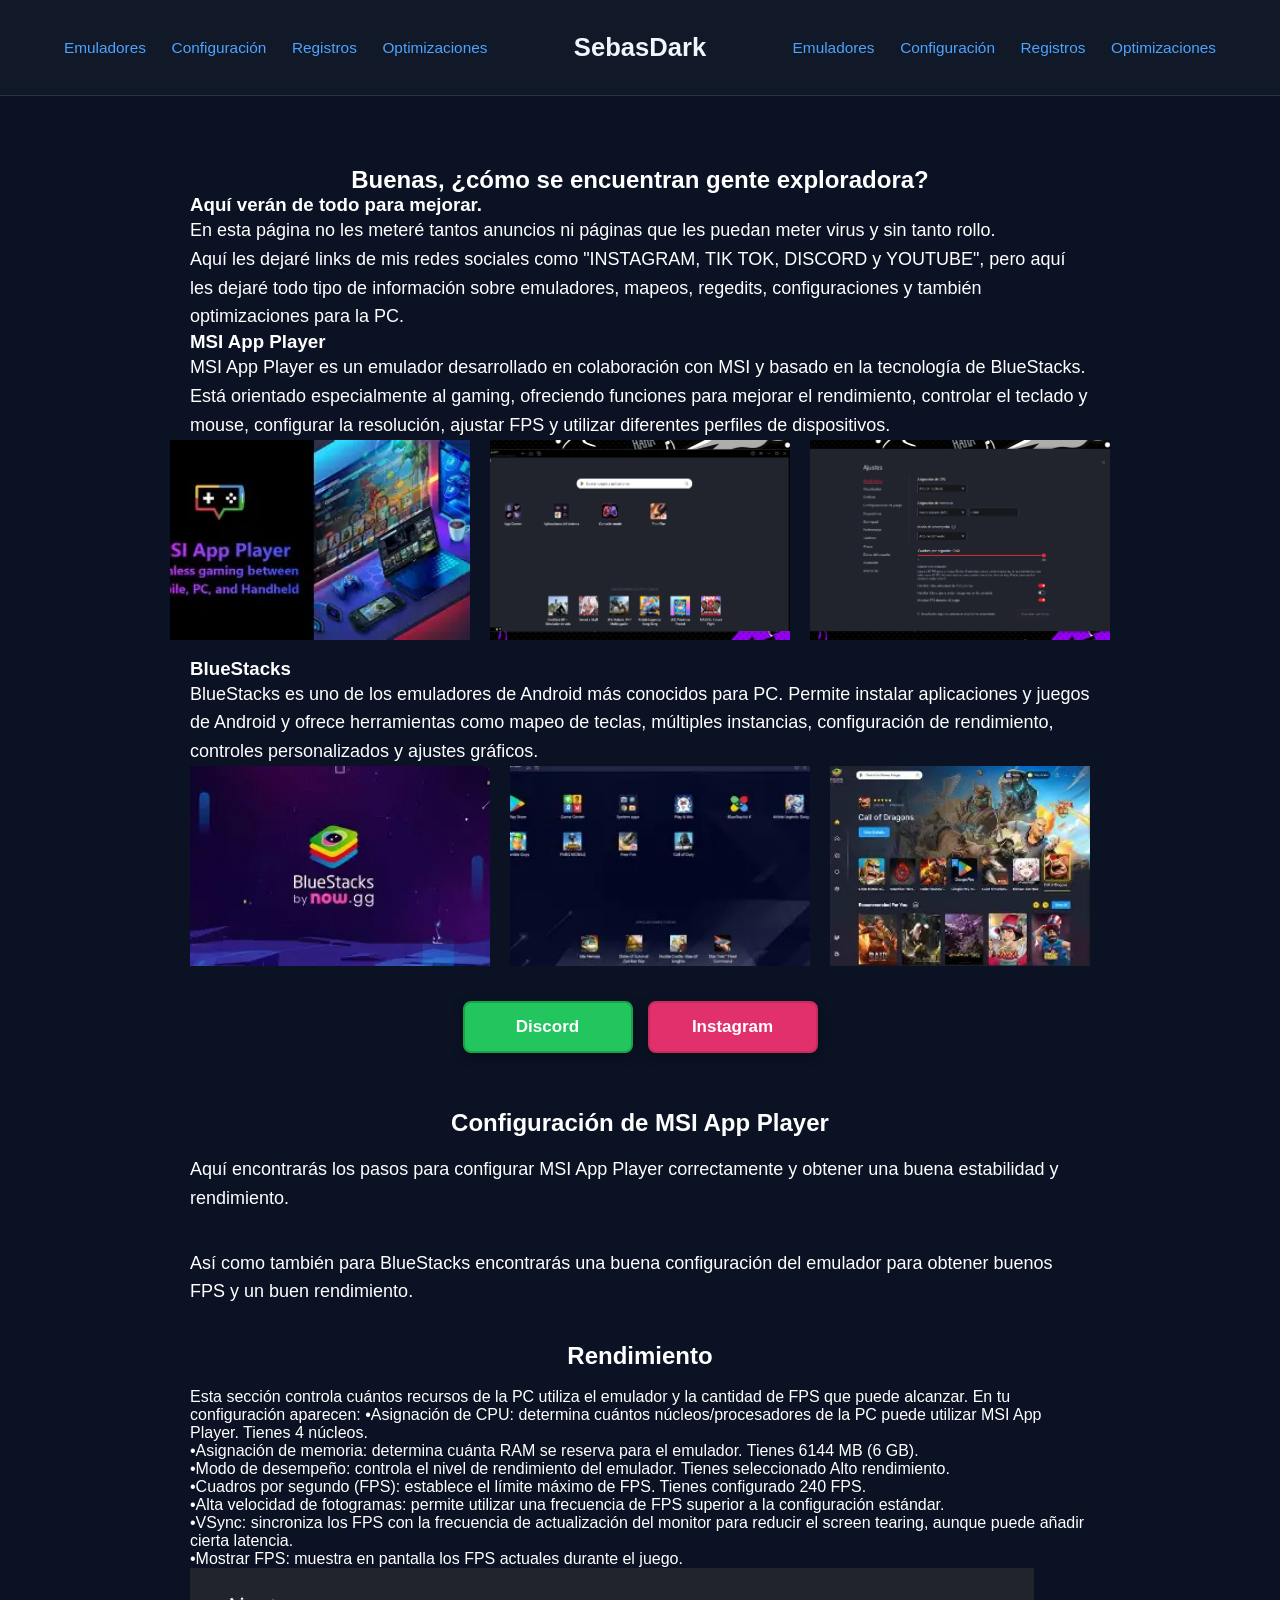
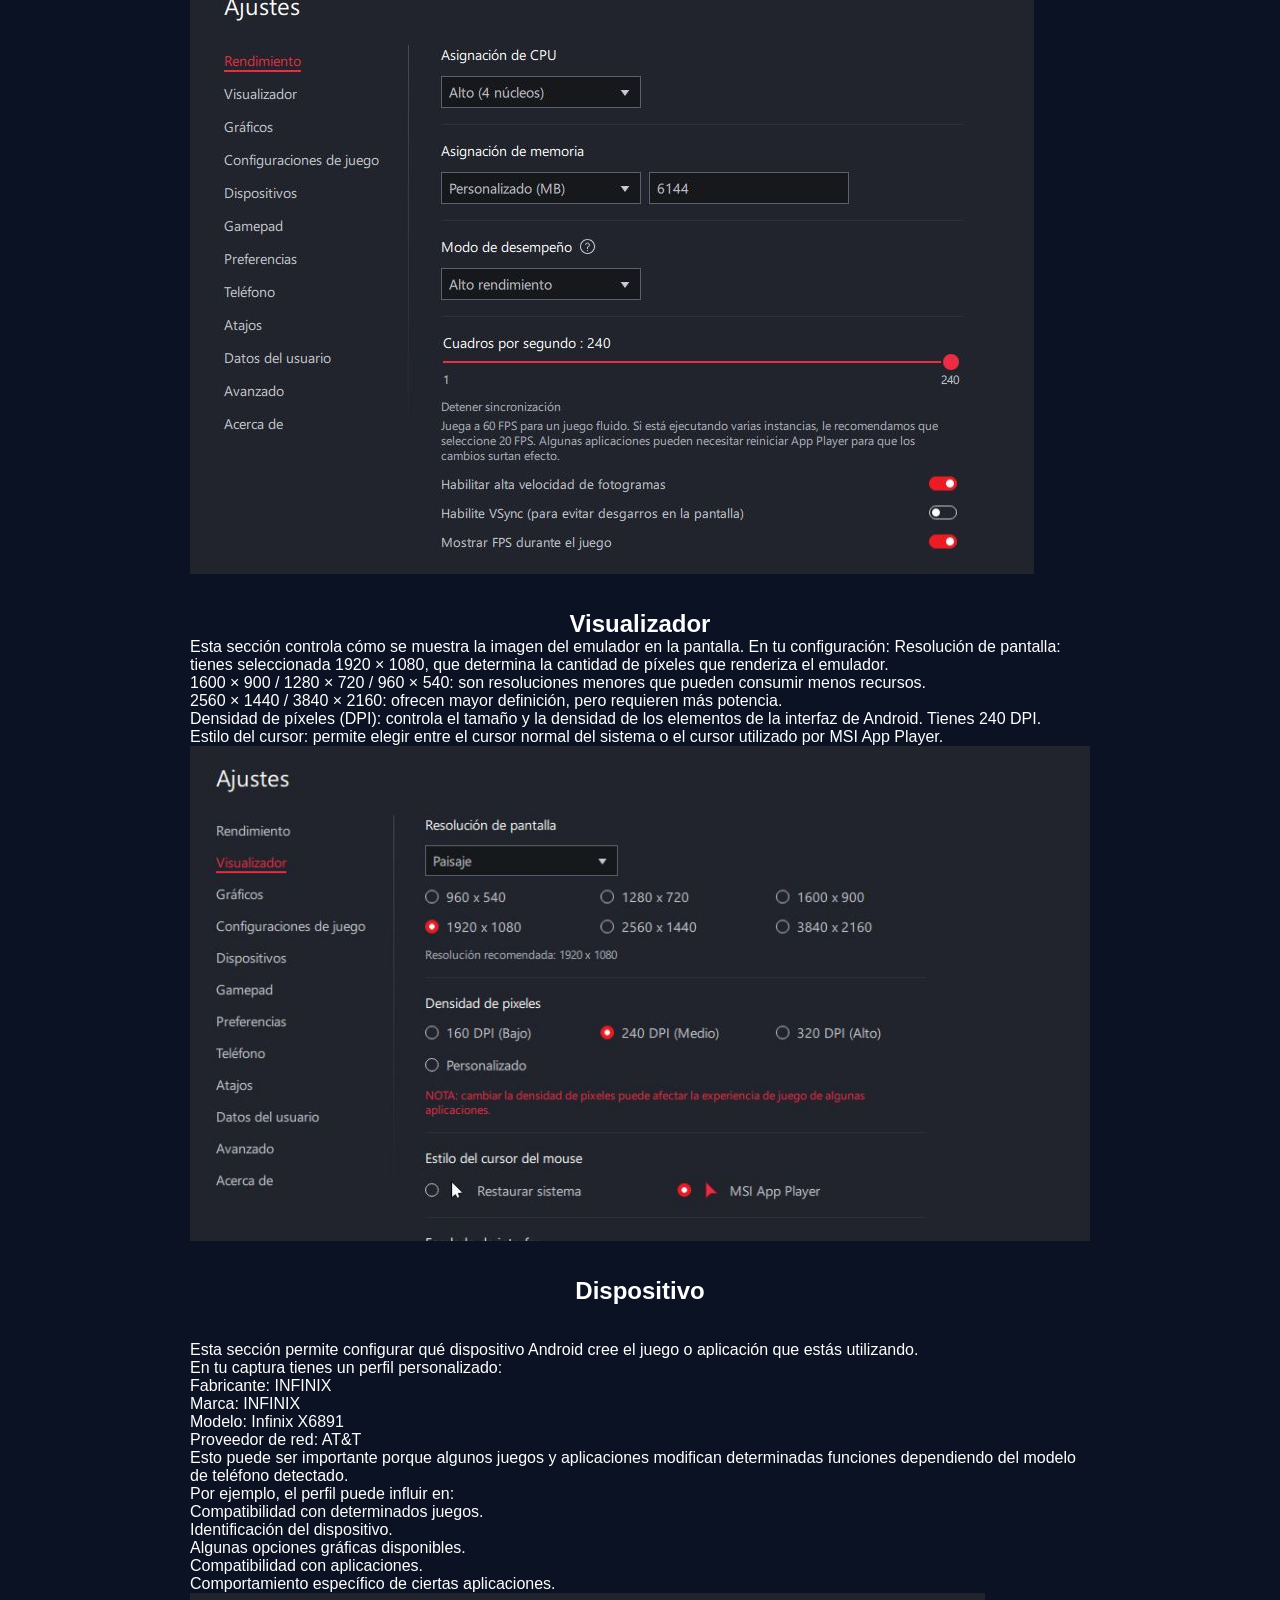
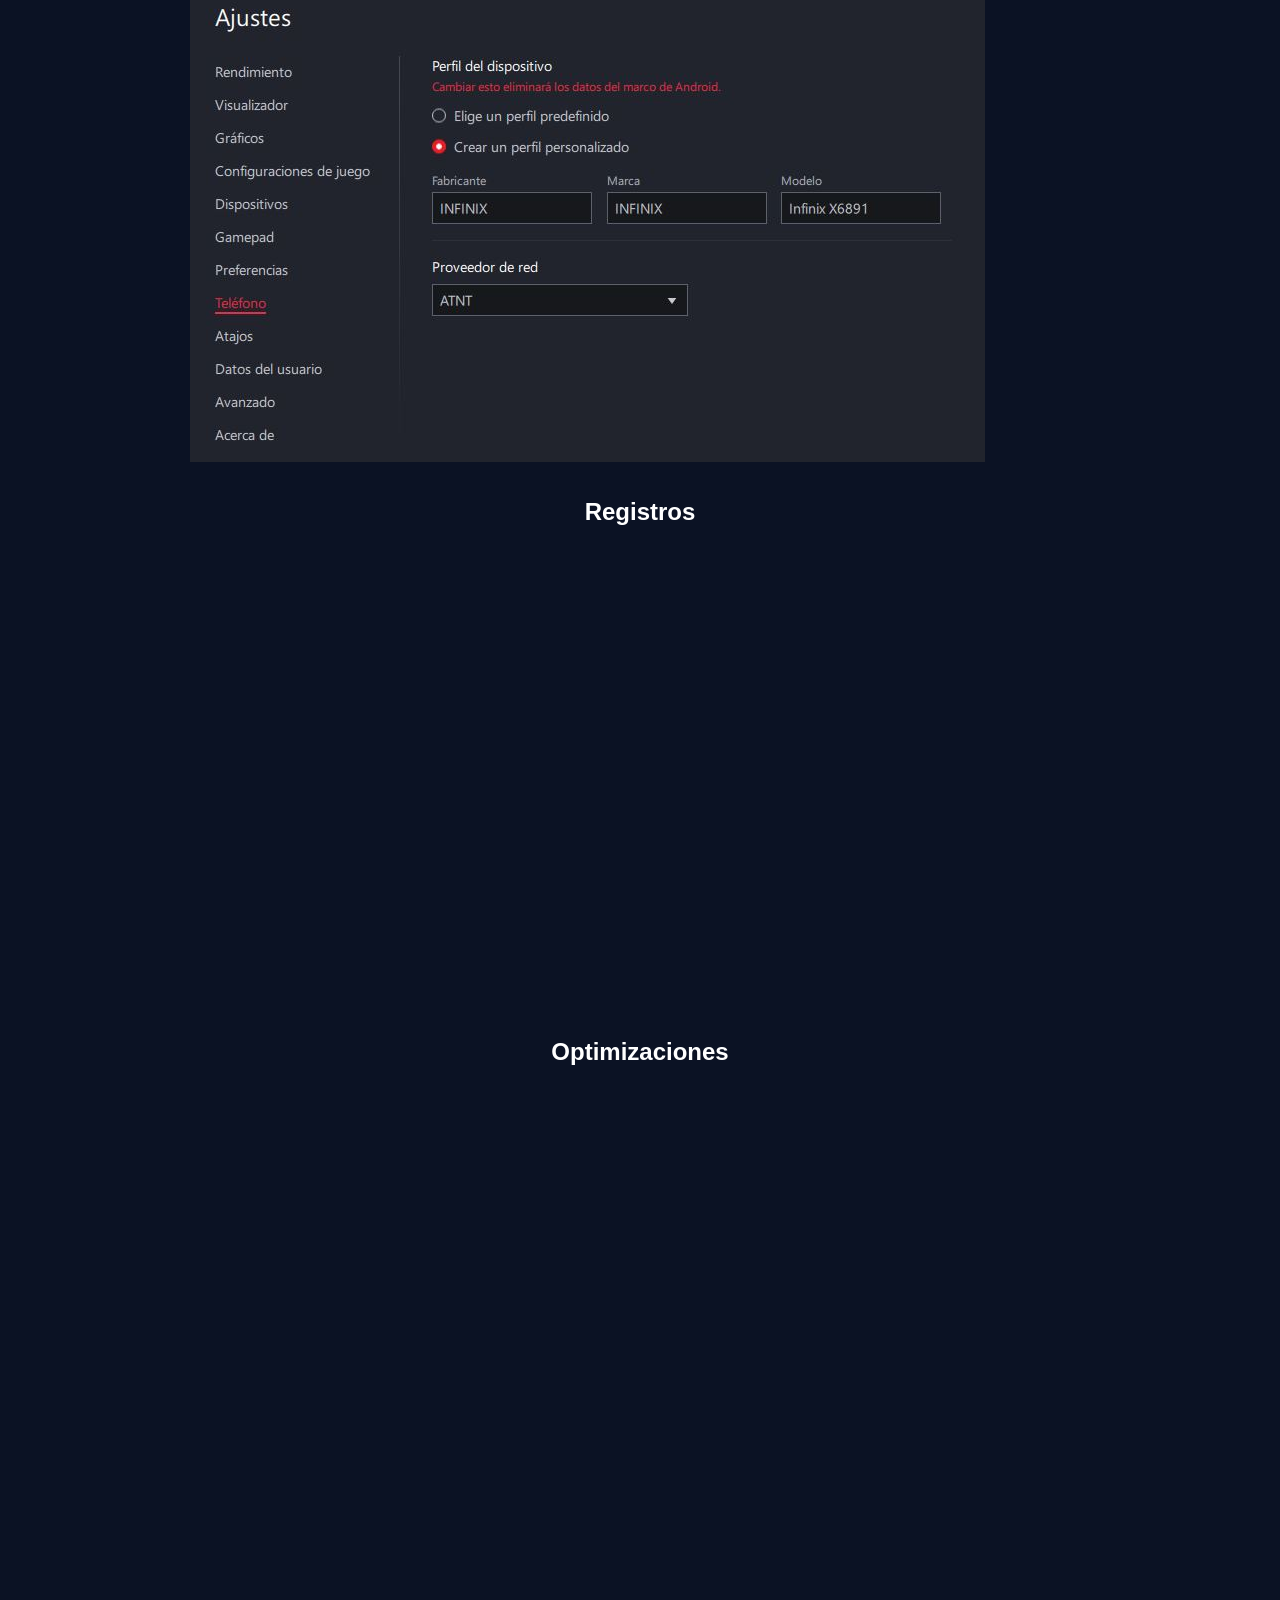
<file: index.html>
<!DOCTYPE html>
<html lang="es">

<head>
    <meta charset="UTF-8">
    <meta name="viewport" content="width=device-width, initial-scale=1.0">

    <title>SebasDark</title>

    <link rel="stylesheet" href="style.css">
</head>

<body>

    <!-- =========================
         BARRA DE NAVEGACIÓN
    ========================== -->

    <header class="navbar">

        <!-- MENÚ IZQUIERDO -->

        <nav class="nav-left" aria-label="Navegación principal">

            <a href="#Emuladores">Emuladores</a>

            <a href="#Configuracion">Configuración</a>

            <a href="#Registros">Registros</a>

            <a href="#Optimizaciones">Optimizaciones</a>

        </nav>


        <!-- LOGO -->

        <div class="logo">
            SebasDark
        </div>


        <!-- MENÚ DERECHO -->

        <nav class="nav-right" aria-label="Navegación secundaria">

            <a href="Emuladores.html">Emuladores</a>

            <a href="Configuracion.html">Configuración</a>

            <a href="Registros.html">Registros</a>

            <a href="Optimizaciones.html">Optimizaciones</a>

        </nav>

    </header>


    <!-- =========================
         CONTENIDO
    ========================== -->

    <main class="contenido">


        <!-- =========================
             EMULADORES
        ========================== -->

        <section id="Emuladores">

            <div class="titulo-lineas">

                <span></span>


                <div class="texto-inicio">

                    <h2>
                        Buenas, ¿cómo se encuentran gente exploradora?
                    </h2>


                    <h3>
                        Aquí verán de todo para mejorar.
                    </h3>


                    <p>
                        En esta página no les meteré tantos anuncios
                        ni páginas que les puedan meter virus y sin
                        tanto rollo.
                    </p>


                    <p>
                        Aquí les dejaré links de mis redes sociales como
                        "INSTAGRAM, TIK TOK, DISCORD y YOUTUBE", pero aquí
                        les dejaré todo tipo de información sobre emuladores,
                        mapeos, regedits, configuraciones y también
                        optimizaciones para la PC.
                    </p>


                    <!-- =========================
                         MSI APP PLAYER
                    ========================== -->

                    <h3>
                        MSI App Player
                    </h3>

                    <p>
                        MSI App Player es un emulador desarrollado en
                        colaboración con MSI y basado en la tecnología
                        de BlueStacks. Está orientado especialmente al
                        gaming, ofreciendo funciones para mejorar el
                        rendimiento, controlar el teclado y mouse,
                        configurar la resolución, ajustar FPS y utilizar
                        diferentes perfiles de dispositivos.
                    </p>


                    <div class="imagenes">

                        <img src="img/msi.jpg" alt="MSI App Player 1">

                        <img src="img/msi2.jpg" alt="MSI App Player 2">

                        <img src="img/msi3.jpg" alt="MSI App Player 3">

                    </div>


                    <br>


                    <!-- =========================
                         BLUESTACKS
                    ========================== -->

                    <h3>
                        BlueStacks
                    </h3>

                    <p>
                        BlueStacks es uno de los emuladores de Android
                        más conocidos para PC. Permite instalar
                        aplicaciones y juegos de Android y ofrece
                        herramientas como mapeo de teclas, múltiples
                        instancias, configuración de rendimiento,
                        controles personalizados y ajustes gráficos.
                    </p>


                    <div class="imagenes">

                        <img src="img/bluestacks.jpg" alt="BlueStacks 1">

                        <img src="img/bluestacks2.jpg" alt="BlueStacks 2">

                        <img src="img/bluestacks3.jpg" alt="BlueStacks 3">

                    </div>


                    <!-- =========================
                         BOTÓN DISCORD
                    ========================== -->

                   <div class="botones-redes">

    <!-- DISCORD -->
    <a
        href="https://discord.gg/xhfXhK88uF"
        class="boton-red boton-discord"
        target="_blank"
        rel="noopener noreferrer"
    >
        Discord
    </a>


    <!-- INSTAGRAM -->
    <a
        href="https://www.instagram.com/sebas_dark_one/"
        class="boton-red boton-instagram"
        target="_blank"
        rel="noopener noreferrer"
    >
        Instagram
    </a>
              

</div>

                </div>


                <span></span>

            </div>

        </section>

        <br> <br>

        <!-- =========================
             CONFIGURACIÓN
        ========================== -->

        <section id="Configuracion">

            <div class="titulo-lineas">

                <span></span>

                <div class="texto-inicio">

                    <h2>
                        Configuración de MSI App Player
                    </h2>
                           <br>

                    <p>
                        Aquí encontrarás los pasos para configurar
                        MSI App Player correctamente y obtener una
                        buena estabilidad y rendimiento.
                    </p>
                             <br> <br>
                    <p>
                        Así como también para BlueStacks encontrarás
                        una buena configuración del emulador para
                        obtener buenos FPS y un buen rendimiento.
                    </p>
                              <br> <br>
                    <p>
                      <h2>Rendimiento</h2> <br>

                        Esta sección controla cuántos recursos de la PC utiliza el emulador y la cantidad de FPS que puede alcanzar.

                        En tu configuración aparecen:

                        •Asignación de CPU: determina cuántos núcleos/procesadores de la PC puede utilizar MSI App Player. Tienes 4 núcleos.<br>
                        •Asignación de memoria: determina cuánta RAM se reserva para el emulador. Tienes 6144 MB (6 GB).<br>
                        •Modo de desempeño: controla el nivel de rendimiento del emulador. Tienes seleccionado Alto rendimiento.<br>
                        •Cuadros por segundo (FPS): establece el límite máximo de FPS. Tienes configurado 240 FPS.<br>
                        •Alta velocidad de fotogramas: permite utilizar una frecuencia de FPS superior a la configuración estándar.<br>
                        •VSync: sincroniza los FPS con la frecuencia de actualización del monitor para reducir el screen tearing, aunque puede añadir cierta latencia.<br>
                        •Mostrar FPS: muestra en pantalla los FPS actuales durante el juego.<br>
                    </p>
                    

                      <img src="img/rendimiento.jpg" alt="rendimiento">
                    
                         <br> <br>

                         <p>
                           <h2>Visualizador</h2>

                        Esta sección controla cómo se muestra la imagen del emulador en la pantalla.

                        En tu configuración:

                        Resolución de pantalla: tienes seleccionada 1920 × 1080, que determina la cantidad de píxeles que renderiza el emulador.<br>
                        1600 × 900 / 1280 × 720 / 960 × 540: son resoluciones menores que pueden consumir menos recursos.<br>
                        2560 × 1440 / 3840 × 2160: ofrecen mayor definición, pero requieren más potencia.<br>
                        Densidad de píxeles (DPI): controla el tamaño y la densidad de los elementos de la interfaz de Android. Tienes 240 DPI.<br>
                        Estilo del cursor: permite elegir entre el cursor normal del sistema o el cursor utilizado por MSI App Player.<br>
                         </p>

                          <img src="img/resolucion.jpg"  alt="resolucion3">
                         
                        <br> <br>

                        <p>
                            <h2>Dispositivo</h2>
                            
                            <br><br>

                         Esta sección permite configurar qué dispositivo Android cree el juego o aplicación que estás utilizando.<br>

                         En tu captura tienes un perfil personalizado:<br>

                         Fabricante: INFINIX<br>
                         Marca: INFINIX<br>
                         Modelo: Infinix X6891<br>
                         Proveedor de red: AT&T<br>

                         Esto puede ser importante porque algunos juegos y aplicaciones modifican determinadas funciones dependiendo del modelo de teléfono detectado.<br>

                         Por ejemplo, el perfil puede influir en:<br>

                         Compatibilidad con determinados juegos.<br>
                         Identificación del dispositivo.<br>
                         Algunas opciones gráficas disponibles.<br>
                         Compatibilidad con aplicaciones.<br>
                         Comportamiento específico de ciertas aplicaciones.<br>

                            <img src="img/dispositivo.jpg" alt="dispositivo">
                        </p>

                    
                    <br> <br>

                </div>

                <span></span>

            </div>

        </section>



        <!-- =========================
             REGISTROS
        ========================== -->

        <section id="Registros">

            <div class="texto-inicio">

                <h2>
                    Registros
                </h2>

            </div>

        </section>



        <!-- =========================
             OPTIMIZACIONES
        ========================== -->

        <section id="Optimizaciones">

            <div class="texto-inicio">

                <h2>
                    Optimizaciones
                </h2>

            </div>

        </section>


    </main>

</body>

</html>
</file>
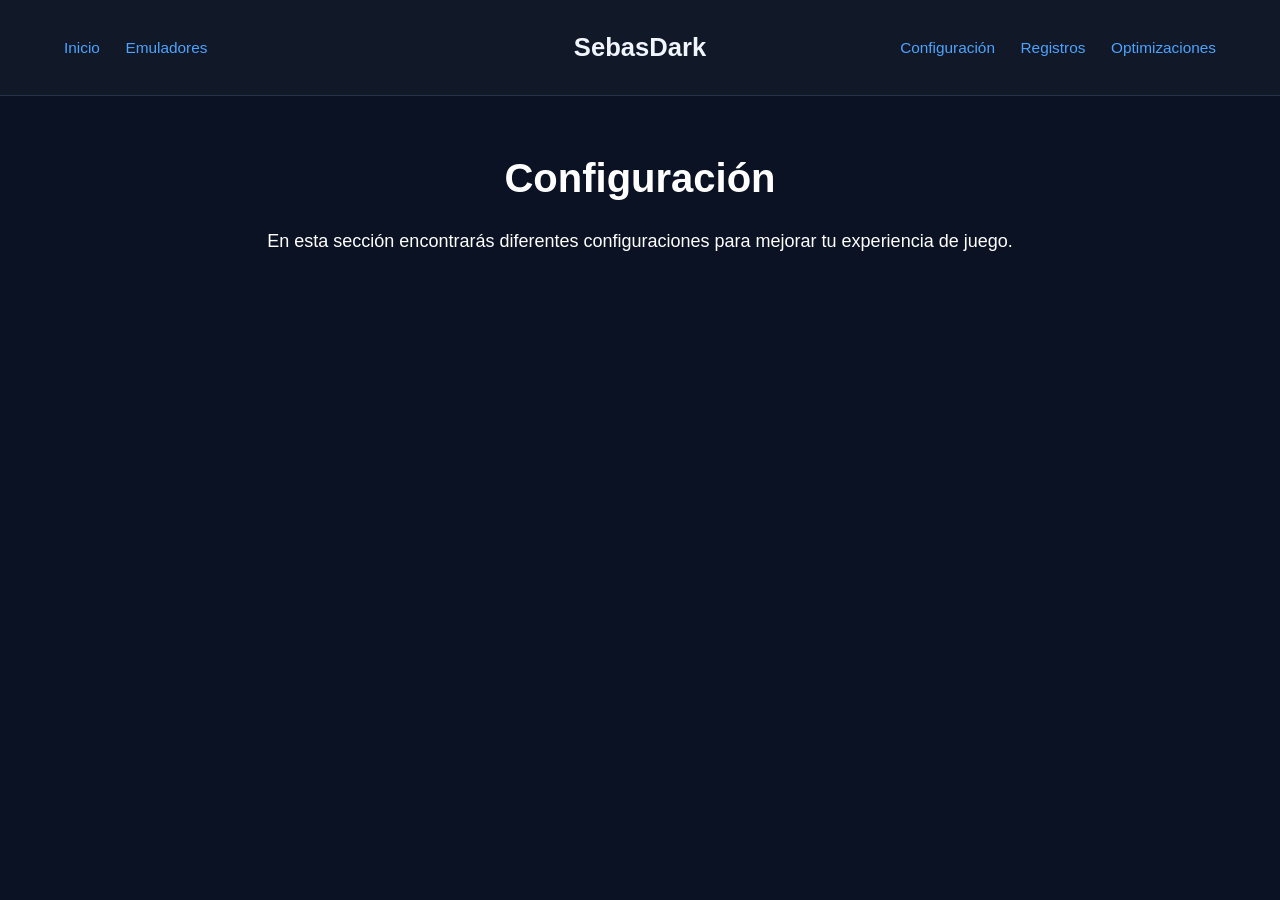
<file: Configuracion.html>
<!DOCTYPE html>
<html lang="es">

<head>
    <meta charset="UTF-8">
    <meta name="viewport" content="width=device-width, initial-scale=1.0">

    <link rel="stylesheet" href="style.css">
    <link rel="stylesheet" href="css/configuracion.css">

    <title>Configuración | SebasDark</title>
</head>

<body>

    <header class="navbar">

        <nav class="nav-left">
            <a href="index.html">Inicio</a>
            <a href="Emuladores.html">Emuladores</a>
        </nav>

        <div class="logo">
            SebasDark
        </div>

        <nav class="nav-right">
            <a href="Configuracion.html">Configuración</a>
            <a href="Registros.html">Registros</a>
            <a href="Optimizaciones.html">Optimizaciones</a>
        </nav>

    </header>

    <main class="configuracion">

        <h1>Configuración</h1>

        <p>
            En esta sección encontrarás diferentes configuraciones
            para mejorar tu experiencia de juego.
        </p>

    </main>

</body>
</html>
</file>
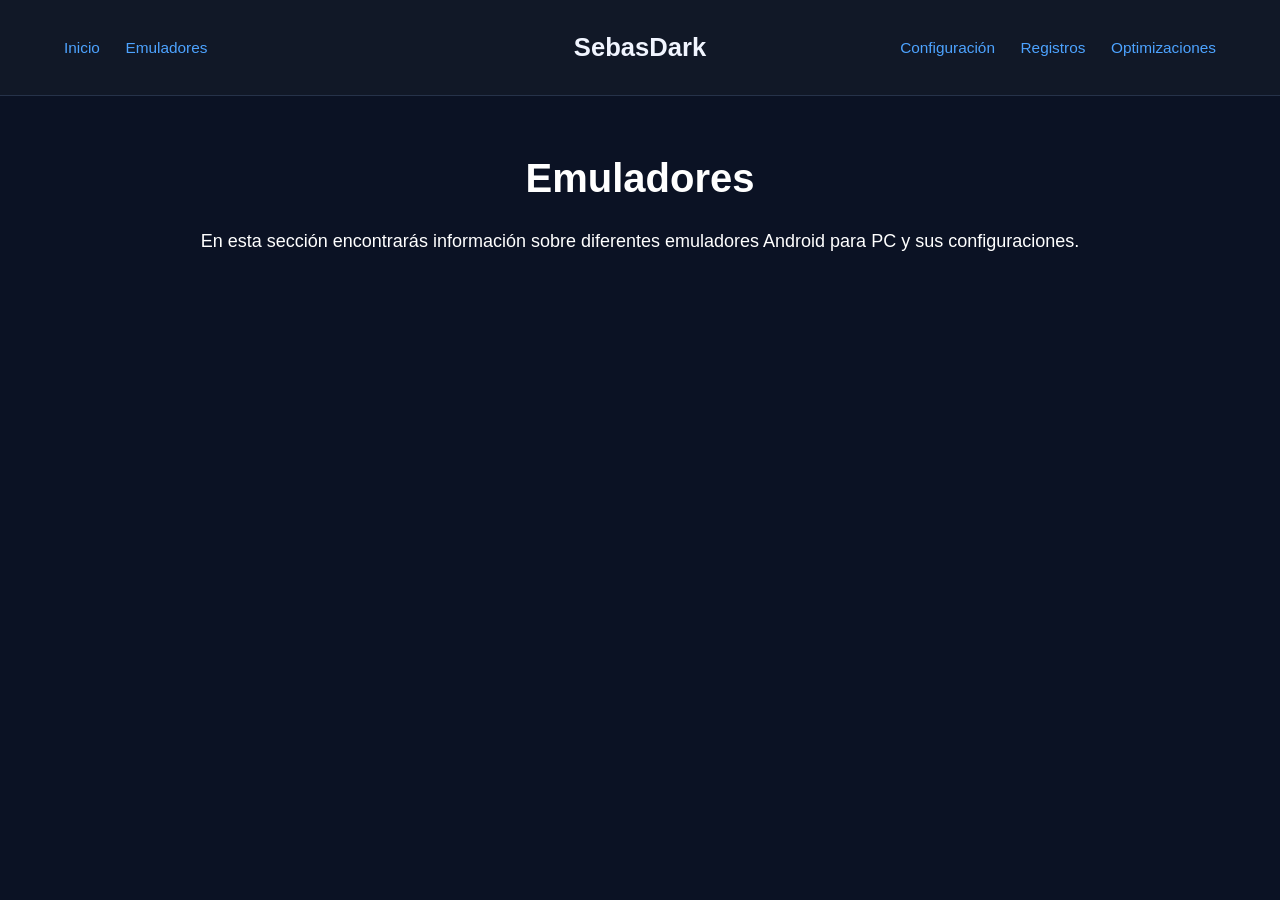
<file: Emuladores.html>
<!DOCTYPE html>
<html lang="es">

<head>

    <meta charset="UTF-8">
    <meta name="viewport" content="width=device-width, initial-scale=1.0">

    <!-- CSS GENERAL -->
    <link rel="stylesheet" href="style.css">

    <!-- CSS DE ESTA PÁGINA -->
    <link rel="stylesheet" href="css/emuladores.css">

    <title>Emuladores | SebasDark</title>

</head>

<body>

    <!-- =========================
         BARRA DE NAVEGACIÓN
    ========================== -->

    <header class="navbar">

        <nav class="nav-left" aria-label="Navegación principal">

            <a href="index.html">Inicio</a>

            <a href="Emuladores.html">Emuladores</a>

        </nav>


        <!-- LOGO -->

        <div class="logo">
            SebasDark
        </div>


        <!-- MENÚ DERECHO -->

        <nav class="nav-right" aria-label="Navegación secundaria">

            <a href="Configuracion.html">Configuración</a>

            <a href="Registros.html">Registros</a>

            <a href="Optimizaciones.html">Optimizaciones</a>

        </nav>

    </header>


    <!-- =========================
         CONTENIDO
    ========================== -->

    <main class="emuladores">

        <h1>Emuladores</h1>

        <p>
            En esta sección encontrarás información sobre diferentes
            emuladores Android para PC y sus configuraciones.
        </p>

    </main>


</body>
</html>
</file>
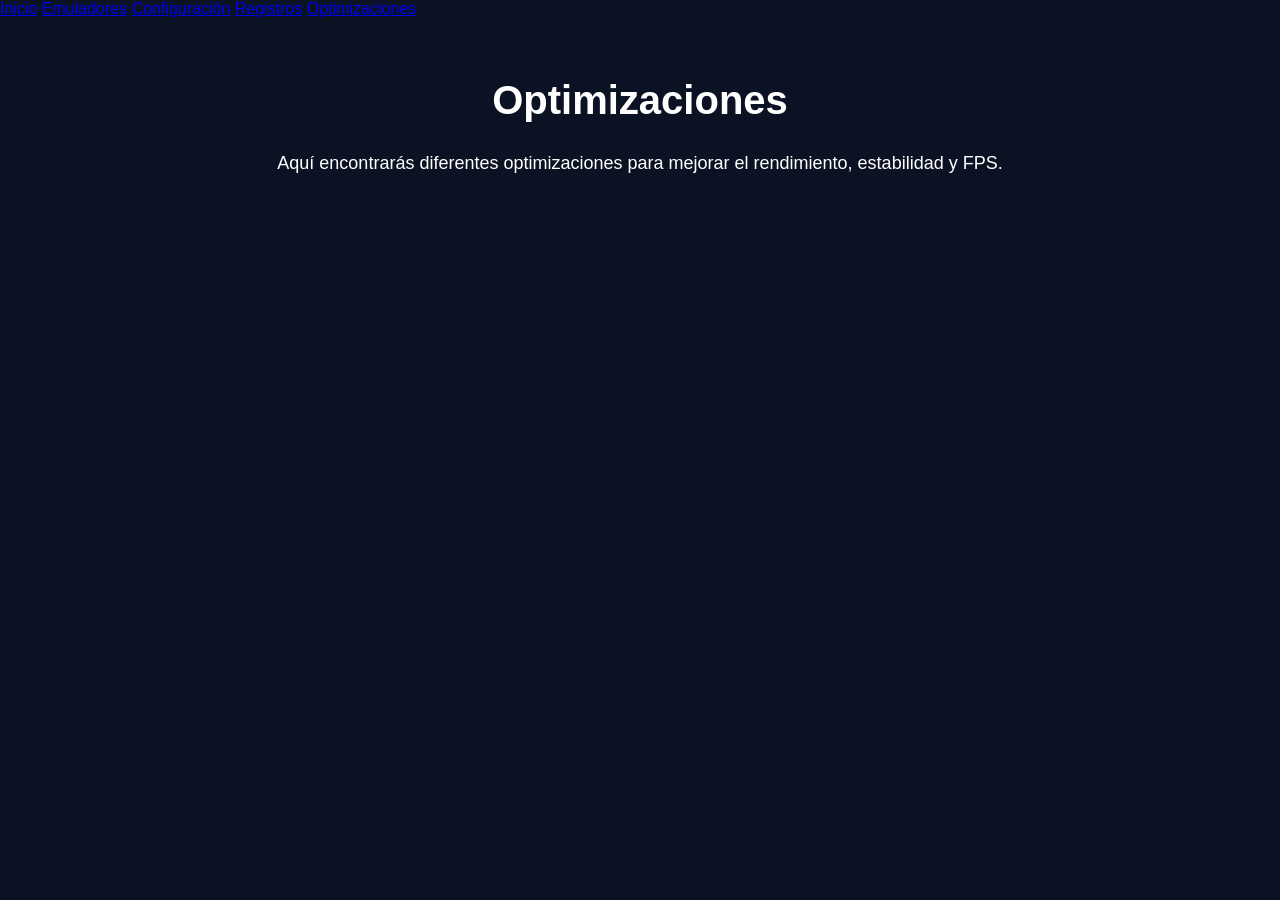
<file: Optimizaciones.html>
<!DOCTYPE html>
<html lang="es">

<head>
    <meta charset="UTF-8">
    <meta name="viewport" content="width=device-width, initial-scale=1.0">

    <!-- CSS GENERAL -->
    <link rel="stylesheet" href="style.css">

    <!-- CSS DE ESTA PAGINA -->
    <link rel="stylesheet" href="css/optimizaciones.css">

    <title>Optimizaciones | SebasDark</title>
</head>

<body>

    <header>
        <nav>

            <a href="index.html">Inicio</a>
            <a href="Emuladores.html">Emuladores</a>
            <a href="Configuracion.html">Configuración</a>
            <a href="Registros.html">Registros</a>
          <a href="Optimizaciones.html">Optimizaciones</a>

        </nav>
    </header>


    <main class="optimizaciones">

        <h1>Optimizaciones</h1>

        <p>
            Aquí encontrarás diferentes optimizaciones
            para mejorar el rendimiento, estabilidad y FPS.
        </p>

    </main>


</body>
</html>
</file>
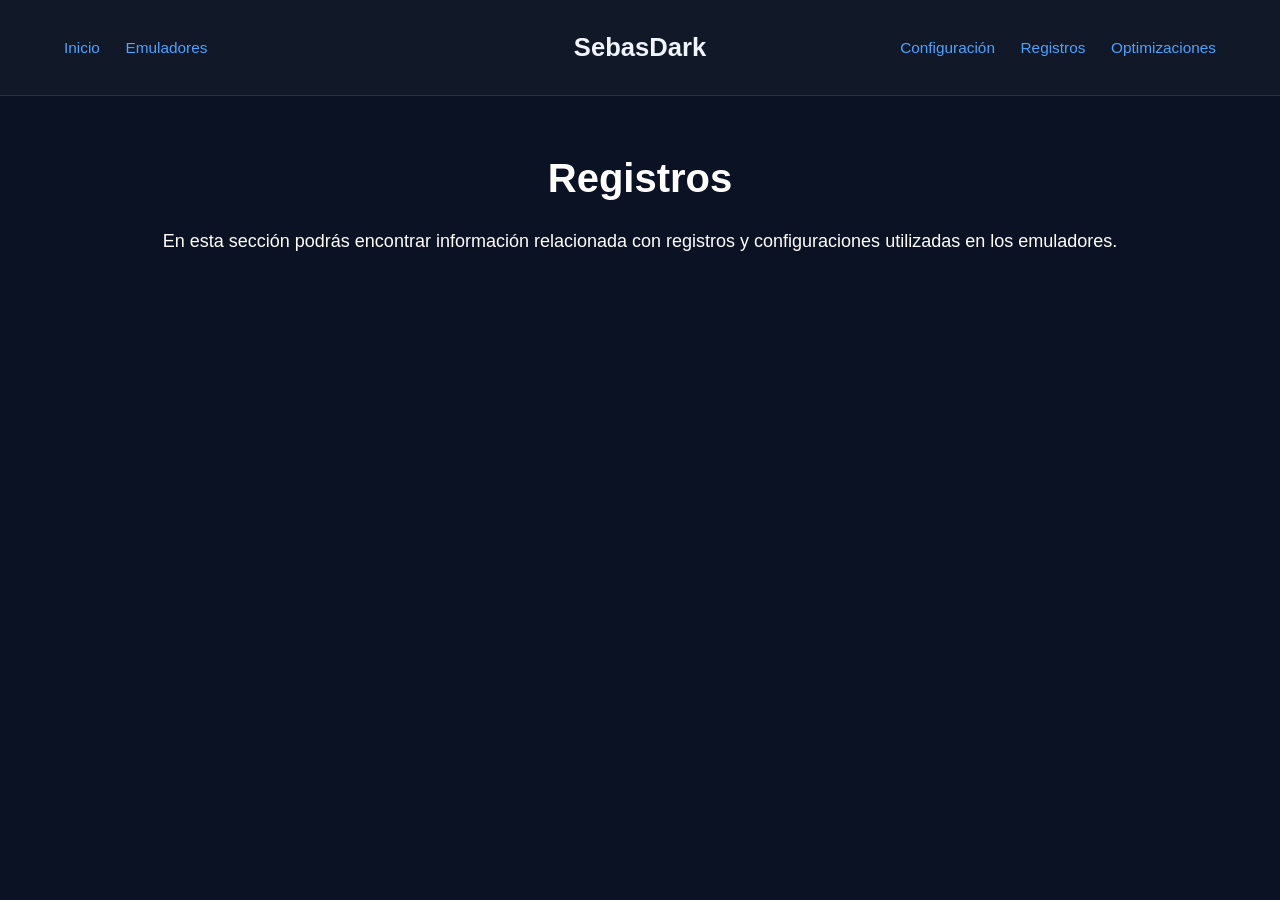
<file: Registros.html>
<!DOCTYPE html>
<html lang="es">

<head>

    <meta charset="UTF-8">
    <meta name="viewport" content="width=device-width, initial-scale=1.0">

    <!-- CSS GENERAL -->
    <link rel="stylesheet" href="style.css">

    <!-- CSS DE ESTA PÁGINA -->
    <link rel="stylesheet" href="css/registros.css">

    <title>Registros | SebasDark</title>

</head>

<body>

    <!-- =========================
         BARRA DE NAVEGACIÓN
    ========================== -->

    <header class="navbar">

        <nav class="nav-left" aria-label="Navegación principal">

            <a href="index.html">Inicio</a>

            <a href="Emuladores.html">Emuladores</a>

        </nav>


        <!-- LOGO -->

        <div class="logo">
            SebasDark
        </div>


        <!-- MENÚ DERECHO -->

        <nav class="nav-right" aria-label="Navegación secundaria">

            <a href="Configuracion.html">Configuración</a>

            <a href="Registros.html">Registros</a>

            <a href="Optimizaciones.html">Optimizaciones</a>

        </nav>

    </header>


    <!-- =========================
         CONTENIDO
    ========================== -->

    <main class="registros">

        <h1>Registros</h1>

        <p>
            En esta sección podrás encontrar información relacionada
            con registros y configuraciones utilizadas en los emuladores.
        </p>

    </main>


</body>
</html>
</file>
<file: style.css>
/* =========================================
   CONFIGURACIÓN GENERAL
========================================= */

* {
    margin: 0;
    padding: 0;
    box-sizing: border-box;
}


html {
    scroll-behavior: smooth;
    scroll-padding-top: 110px;
}


body {
    width: 100%;
    min-height: 100vh;

    background: #0b1224;
    color: #ffffff;

    font-family: Arial, Helvetica, sans-serif;

    /* Evita desplazamiento horizontal */
    overflow-x: hidden;
}


/* Las imágenes se adaptarán automáticamente */

img {
    display: block;
    max-width: 100%;
    height: auto;
}


/* =========================================
   BARRA DE NAVEGACIÓN
========================================= */

.navbar {

    width: 100%;

    min-height: 96px;

    background: #111827;

    border-bottom: 1px solid #263249;

    display: grid;

    /*
        PC:

        menú izquierdo | logo | menú derecho
    */

    grid-template-columns:
        minmax(0, 1fr)
        auto
        minmax(0, 1fr);

    align-items: center;

    gap: 20px;

    /*
        clamp permite que el espacio
        se adapte al tamaño de pantalla
    */

    padding:
        18px
        clamp(20px, 5vw, 70px);

    position: sticky;

    top: 0;

    z-index: 1000;
}


/* =========================================
   LOGO
========================================= */

.logo {

    font-size: clamp(22px, 2vw, 28px);

    font-weight: bold;

    color: #f1f5ff;

    text-align: center;

    white-space: nowrap;
}


/* =========================================
   MENÚS
========================================= */

.nav-left,
.nav-right {

    display: flex;

    align-items: center;

    gap: clamp(14px, 2vw, 32px);

    min-width: 0;
}


.nav-left {

    justify-content: flex-start;
}


.nav-right {

    justify-content: flex-end;
}


/* =========================================
   ENLACES
========================================= */

.navbar a {

    position: relative;

    color: #4da3ff;

    text-decoration: none;

    font-size: clamp(14px, 1.2vw, 16px);

    white-space: nowrap;

    transition:
        color 0.25s ease,
        transform 0.25s ease;
}


/* Línea debajo */

.navbar a::after {

    content: "";

    position: absolute;

    left: 0;

    bottom: -7px;

    width: 0;

    height: 2px;

    background: #4da3ff;

    transition: width 0.25s ease;
}


/* Hover */

.navbar a:hover {

    color: #7dbbff;

    transform: translateY(-2px);
}


.navbar a:hover::after {

    width: 100%;
}


/* =========================================
   CONTENIDO
========================================= */

.contenido {

    width: min(100%, 1400px);

    min-height: calc(100vh - 96px);

    margin: 0 auto;

    padding:
        clamp(35px, 6vw, 70px)
        clamp(20px, 6vw, 100px);
}


/* =========================================
   SECCIONES
========================================= */

.contenido section {

    /*
        En lugar de poner 500px fijo,
        usamos vh para adaptarnos a
        diferentes alturas de pantalla.
    */

    min-height: 60vh;

    scroll-margin-top: 120px;
}


/* =========================================
   TABLETS / LAPTOPS PEQUEÑAS
========================================= */

@media (max-width: 1100px) {

    .navbar {

        padding-left: 30px;

        padding-right: 30px;

        gap: 12px;
    }


    .nav-left,
    .nav-right {

        gap: 15px;
    }


    .navbar a {

        font-size: 14px;
    }


    .logo {

        font-size: 23px;
    }
}


/* =========================================
   TABLETS
========================================= */

@media (max-width: 800px) {

    .navbar {

        min-height: auto;

        /*
            Ahora cada elemento ocupa
            una fila.
        */

        grid-template-columns: 1fr;

        grid-template-areas:

            "logo"

            "left"

            "right";

        gap: 18px;

        padding: 20px;
    }


    /* Logo */

    .logo {

        grid-area: logo;

        font-size: 25px;
    }


    /* Menú izquierdo */

    .nav-left {

        grid-area: left;
    }


    /* Menú derecho */

    .nav-right {

        grid-area: right;
    }


    .nav-left,
    .nav-right {

        width: 100%;

        justify-content: center;

        flex-wrap: wrap;

        gap: 12px 20px;
    }


    .navbar a {

        font-size: 15px;
    }


    /* Contenido */

    .contenido {

        width: 100%;

        padding: 35px 25px;
    }


    .contenido section {

        min-height: 55vh;
    }
}


/* =========================================
   CELULARES
========================================= */

@media (max-width: 600px) {

    .navbar {

        padding: 18px 15px;

        gap: 15px;
    }


    /* Logo */

    .logo {

        font-size: 23px;
    }


    /*
        En celular hacemos dos columnas
        para los botones.
    */

    .nav-left,
    .nav-right {

        display: grid;

        grid-template-columns:
            repeat(2, minmax(0, 1fr));

        width: 100%;

        gap: 8px;
    }


    /* Botones */

    .navbar a {

        width: 100%;

        padding: 9px 5px;

        font-size: 14px;

        text-align: center;

        border: 1px solid #263249;

        border-radius: 7px;

        transition:
            background 0.25s ease,
            color 0.25s ease,
            transform 0.25s ease;
    }


    /*
        Quitamos la línea inferior
        en celular.
    */

    .navbar a::after {

        display: none;
    }


    /* Efecto al tocar */

    .navbar a:hover {

        background: #172238;

        transform: none;
    }


    /* Contenido */

    .contenido {

        padding: 30px 16px;
    }


    .contenido section {

        min-height: 50vh;

        scroll-margin-top: 260px;
    }
}


/* =========================================
   CELULARES MUY PEQUEÑOS
========================================= */

@media (max-width: 380px) {

    .navbar {

        padding: 15px 10px;
    }


    .logo {

        font-size: 21px;
    }


    .navbar a {

        font-size: 13px;

        padding: 8px 3px;
    }


    .contenido {

        padding: 25px 12px;
    }
}


/* =========================================
   REDUCIR ANIMACIONES
   PARA USUARIOS QUE LO PREFIERAN
========================================= */

@media (prefers-reduced-motion: reduce) {

    html {

        scroll-behavior: auto;
    }


    .navbar a {

        transition: none;
    }
}



/* =========================
   CELULARES
   ========================= */
@media (max-width: 600px) {

    #inicio {
        min-height: 70vh;
    }

    .titulo-lineas {
        gap: 8px;
    }

    .titulo-lineas > span {
        min-width: 10px;
    }

    .texto-inicio {
        width: 92%;
        max-width: 900px;
        margin: 0 auto;
        text-align: left;
    }

    .texto-inicio h4 {
        font-size: 21px;
        line-height: 1.35;
        margin-bottom: 16px;
        text-align: left;
    }

    .texto-inicio p {
        font-size: 15px;
        line-height: 1.6;
        text-align: left;
    }

    .texto-inicio img {
        max-width: 100%;
        height: auto;
    }
}


/* =========================
   PC / PANTALLAS GRANDES
   ========================= */
@media (min-width: 601px) {

    .texto-inicio {
        width: 90%;
        max-width: 900px;
        margin: 0 auto;
        text-align: left;
    }

    .texto-inicio h2 {
        text-align: center;
    }

    .texto-inicio h4 {
        text-align: center;
        font-size: 28px;
        line-height: 1.35;
        margin-bottom: 16px;
    }

    .texto-inicio p {
        text-align: left;
        font-size: 18px;
        line-height: 1.6;
    }

}

.imagenes {
    display: flex;
    justify-content: center;
    align-items: center;
    gap: 20px;
}

.imagenes img {
    width: 300px;
    height: 200px;
    object-fit: cover;
}
#inicio {
    display: flex;
    flex-direction: column;
    align-items: center;
    text-align: center;
}
/*boton*/
 /* =========================================
   BOTONES DE REDES
========================================= */

.botones-redes {

    width: 100%;

    display: flex;

    justify-content: center;

    align-items: center;

    gap: 15px;

    margin-top: 35px;

    margin-bottom: 20px;

}


/* =========================================
   BOTÓN GENERAL
========================================= */

.boton-red {

    display: inline-flex;

    justify-content: center;

    align-items: center;

    width: 170px;

    padding: 14px 20px;

    color: #ffffff;

    text-decoration: none;

    font-size: 17px;

    font-weight: bold;

    border-radius: 8px;

    box-shadow: 0 4px 12px rgba(0, 0, 0, 0.35);

    transition:
        background 0.25s ease,
        transform 0.25s ease,
        box-shadow 0.25s ease;

}


/* =========================================
   BOTÓN DISCORD
========================================= */

.boton-discord {

    background: #22c55e;

    border: 2px solid #16a34a;

}


.boton-discord:hover {

    background: #16a34a;

    transform: translateY(-3px);

    box-shadow:
        0 7px 18px rgba(34, 197, 94, 0.4);

}


.boton-discord:active {

    transform: translateY(0);

    box-shadow:
        0 3px 8px rgba(0, 0, 0, 0.3);

}


/* =========================================
   BOTÓN INSTAGRAM
========================================= */

.boton-instagram {

    background: #e1306c;

    border: 2px solid #c72c5e;

}


.boton-instagram:hover {

    background: #c72c5e;

    transform: translateY(-3px);

    box-shadow:
        0 7px 18px rgba(225, 48, 108, 0.4);

}


.boton-instagram:active {

    transform: translateY(0);

    box-shadow:
        0 3px 8px rgba(0, 0, 0, 0.3);

}


/* =========================================
   CELULAR
========================================= */

@media (max-width: 600px) {

    .botones-redes {

        gap: 10px;

        margin-top: 25px;

    }


    .boton-red {

        width: 45%;

        max-width: 170px;

        padding: 12px 10px;

        font-size: 15px;

        text-align: center;

    }

}
</file>
<file: css/configuracion.css>
/* =========================================
   CONFIGURACIÓN GENERAL
========================================= */

* {
    margin: 0;
    padding: 0;
    box-sizing: border-box;
}

html {
    scroll-behavior: smooth;
    scroll-padding-top: 110px;
}

body {
    width: 100%;
    min-height: 100vh;
    background: #0b1224;
    color: #ffffff;
    font-family: Arial, Helvetica, sans-serif;
    overflow-x: hidden;
}

img {
    display: block;
    max-width: 100%;
    height: auto;
}


/* =========================================
   BARRA DE NAVEGACIÓN
========================================= */

.navbar {
    width: 100%;
    min-height: 96px;
    background: #111827;
    border-bottom: 1px solid #263249;

    display: grid;
    grid-template-columns:
        minmax(0, 1fr)
        auto
        minmax(0, 1fr);

    align-items: center;
    gap: 20px;

    padding:
        18px
        clamp(20px, 5vw, 70px);

    position: sticky;
    top: 0;
    z-index: 1000;
}


/* =========================================
   LOGO
========================================= */

.logo {
    font-size: clamp(22px, 2vw, 28px);
    font-weight: bold;
    color: #f1f5ff;
    text-align: center;
    white-space: nowrap;
}


/* =========================================
   MENÚS
========================================= */

.nav-left,
.nav-right {
    display: flex;
    align-items: center;
    gap: clamp(14px, 2vw, 32px);
    min-width: 0;
}

.nav-left {
    justify-content: flex-start;
}

.nav-right {
    justify-content: flex-end;
}


/* =========================================
   ENLACES
========================================= */

.navbar a {
    position: relative;
    color: #4da3ff;
    text-decoration: none;

    font-size: clamp(14px, 1.2vw, 16px);
    white-space: nowrap;

    transition:
        color 0.25s ease,
        transform 0.25s ease;
}


/* Línea debajo */

.navbar a::after {
    content: "";

    position: absolute;
    left: 0;
    bottom: -7px;

    width: 0;
    height: 2px;

    background: #4da3ff;

    transition: width 0.25s ease;
}


/* Hover */

.navbar a:hover {
    color: #7dbbff;
    transform: translateY(-2px);
}

.navbar a:hover::after {
    width: 100%;
}


/* =========================================
   CONTENIDO DE CONFIGURACIÓN
========================================= */

.configuracion {
    width: 90%;
    max-width: 1000px;

    margin: 60px auto;

    text-align: center;
}


/* TÍTULO */

.configuracion h1 {
    font-size: 40px;

    margin-bottom: 25px;
}


/* TEXTO */

.configuracion p {
    font-size: 18px;
    line-height: 1.7;
}


/* =========================================
   TABLETS / LAPTOPS PEQUEÑAS
========================================= */

@media (max-width: 1100px) {

    .navbar {
        padding-left: 30px;
        padding-right: 30px;
        gap: 12px;
    }

    .nav-left,
    .nav-right {
        gap: 15px;
    }

    .navbar a {
        font-size: 14px;
    }

    .logo {
        font-size: 23px;
    }
}


/* =========================================
   TABLETS
========================================= */

@media (max-width: 800px) {

    .navbar {
        min-height: auto;

        grid-template-columns: 1fr;

        grid-template-areas:
            "logo"
            "left"
            "right";

        gap: 18px;
        padding: 20px;
    }

    .logo {
        grid-area: logo;
        font-size: 25px;
    }

    .nav-left {
        grid-area: left;
    }

    .nav-right {
        grid-area: right;
    }

    .nav-left,
    .nav-right {
        width: 100%;

        justify-content: center;

        flex-wrap: wrap;

        gap: 12px 20px;
    }

    .navbar a {
        font-size: 15px;
    }

    /* CONFIGURACIÓN */

    .configuracion {
        width: 90%;
        margin: 50px auto;
    }

    .configuracion h1 {
        font-size: 34px;
    }

    .configuracion p {
        font-size: 17px;
    }
}


/* =========================================
   CELULARES
========================================= */

@media (max-width: 600px) {

    .navbar {
        padding: 18px 15px;
        gap: 15px;
    }

    /* LOGO */

    .logo {
        font-size: 23px;
    }


    /* MENÚ EN DOS COLUMNAS */

    .nav-left,
    .nav-right {

        display: grid;

        grid-template-columns:
            repeat(2, minmax(0, 1fr));

        width: 100%;

        gap: 8px;
    }


    /* BOTONES */

    .navbar a {

        width: 100%;

        padding: 9px 5px;

        font-size: 14px;

        text-align: center;

        border: 1px solid #263249;
        border-radius: 7px;

        transition:
            background 0.25s ease,
            color 0.25s ease,
            transform 0.25s ease;
    }


    /* QUITAR LÍNEA */

    .navbar a::after {
        display: none;
    }


    /* EFECTO */

    .navbar a:hover {
        background: #172238;
        transform: none;
    }


    /* =====================================
       CONFIGURACIÓN EN CELULAR
    ===================================== */

    .configuracion {

        width: 92%;

        margin: 40px auto;

        text-align: center;
    }


    .configuracion h1 {

        font-size: 28px;

        line-height: 1.3;

        margin-bottom: 20px;
    }


    .configuracion p {

        font-size: 15px;

        line-height: 1.6;
    }
}


/* =========================================
   CELULARES MUY PEQUEÑOS
========================================= */

@media (max-width: 380px) {

    .navbar {
        padding: 15px 10px;
    }

    .logo {
        font-size: 21px;
    }

    .navbar a {
        font-size: 13px;
        padding: 8px 3px;
    }


    .configuracion {
        width: 94%;
        margin: 30px auto;
    }

    .configuracion h1 {
        font-size: 25px;
    }

    .configuracion p {
        font-size: 14px;
    }
}


/* =========================================
   REDUCIR ANIMACIONES
========================================= */

@media (prefers-reduced-motion: reduce) {

    html {
        scroll-behavior: auto;
    }

    .navbar a {
        transition: none;
    }
}
</file>
<file: css/emuladores.css>
/* =========================
   EMULADORES
   ========================= */

.emuladores {

    width: 90%;
    max-width: 1000px;

    margin: 60px auto;

    text-align: center;
}


/* TÍTULO */

.emuladores h1 {

    font-size: 40px;

    margin-bottom: 25px;
}


/* TEXTO */

.emuladores p {

    font-size: 18px;

    line-height: 1.7;
}


/* =========================
   CELULAR
   ========================= */

@media (max-width: 600px) {

    .emuladores {

        width: 92%;

        margin: 40px auto;
    }


    .emuladores h1 {

        font-size: 28px;

        line-height: 1.3;
    }


    .emuladores p {

        font-size: 15px;

        line-height: 1.6;
    }

}
</file>
<file: css/optimizaciones.css>
/* =========================
   OPTIMIZACIONES
   ========================= */

.optimizaciones {

    width: 90%;
    max-width: 1000px;

    margin: 60px auto;

    text-align: center;
}


/* TÍTULO */

.optimizaciones h1 {

    font-size: 40px;

    margin-bottom: 25px;
}


/* TEXTO */

.optimizaciones p {

    font-size: 18px;

    line-height: 1.7;
}


/* =========================
   CELULAR
   ========================= */

@media (max-width: 600px) {

    .optimizaciones {

        width: 92%;

        margin: 40px auto;
    }


    .optimizaciones h1 {

        font-size: 28px;

        line-height: 1.3;
    }


    .optimizaciones p {

        font-size: 15px;

        line-height: 1.6;
    }

}
</file>
<file: css/registros.css>
/* =========================
   REGISTROS
   ========================= */

.registros {

    width: 90%;
    max-width: 1000px;

    margin: 60px auto;

    text-align: center;
}


/* TÍTULO */

.registros h1 {

    font-size: 40px;

    margin-bottom: 25px;
}


/* TEXTO */

.registros p {

    font-size: 18px;

    line-height: 1.7;
}


/* =========================
   CELULAR
   ========================= */

@media (max-width: 600px) {

    .registros {

        width: 92%;

        margin: 40px auto;
    }


    .registros h1 {

        font-size: 28px;

        line-height: 1.3;
    }


    .registros p {

        font-size: 15px;

        line-height: 1.6;
    }

}
</file>
